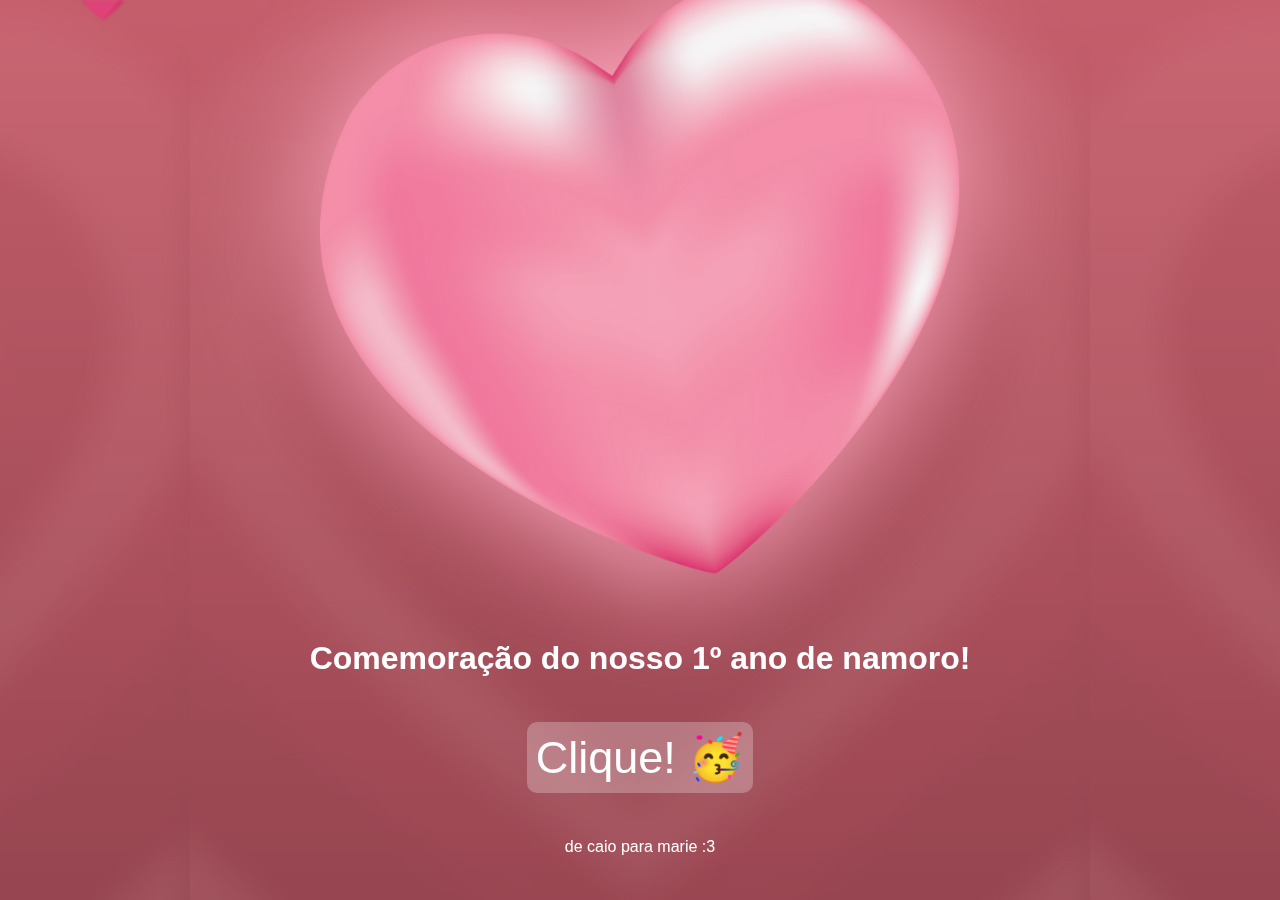
<file: index.html>
<!DOCTYPE html>
<html lang="en">

<head>
    <meta charset="UTF-8">
    <meta name="viewport" content="width=device-width, initial-scale=1.0">
    <title>Presente 💖</title>
    <link rel="shortcut icon" href="assets/fvicon.png" type="image/x-icon">
    <link rel="stylesheet" href="styles/style.css">
    <link rel="stylesheet" href="styles/animations.css">
    <link rel="stylesheet" href="styles/styles.css">
    <link rel="preconnect" href="https://fonts.googleapis.com">
    <link rel="preconnect" href="https://fonts.gstatic.com" crossorigin>
    <link href="https://fonts.googleapis.com/css2?family=Dongle&display=swap" rel="stylesheet">

    <style>
        body {

            height: 90vh;
            gap: 5vh;
            color: white;
            font-family: "Lobster", sans-serif;
            font-weight: 100;
            font-style: normal;

        }

        .flex {
            display: flex;
            align-items: center;
            justify-content: center;
            flex-direction: column;
        }

        button {
            transition: 0.1s;
            cursor: pointer;
            border-radius: 10px;
            color: white;
            border: none;
            background-color: rgba(255, 255, 255, 0.253);
            padding: 1vh;
            font-size: 5vh;
        }

        span {
            font-size: 40vw;
            text-shadow: 0 0 2vw #ffffff, 0 0 1vw #ffffff;
        }

        img {
            width: 50%;
            filter: drop-shadow(0 0 5vw #ffabc4);
        }

        h1 {
            width: 80%;
            text-align: center;
        }

        button:hover {
            transition: 0.3s;
            transform: scale(1.1);
        }

        button:active {
            background-color: rgba(255, 255, 255, 0.649);
        }
    </style>
</head>

<body class="flex">
    <!-- DIV PARA EMOJIS FUNCIONAREM SEMPRE -->
    <div id="emoji-container"></div>
    <!--  -->
    <img src="../assets/heart.png" alt="" id="batimento">
    <h1>Comemoração do nosso 1º ano de namoro!</h1>
    <a href="home/"><button title="Clique em mim!" id="click">Clique! 🥳</button></a>
    <p>de caio para marie :3</p>
    <script>
        function createEmoji() {
            const emoji = document.createElement('div');
            emoji.classList.add('emoji');
            emoji.innerText = '💗';

            const container = document.getElementById('emoji-container');
            container.appendChild(emoji);

            const size = Math.random() * 40 + 20;
            emoji.style.left = Math.random() * window.innerWidth + 'px';
            emoji.style.fontSize = size + 'px';
            emoji.style.animationDuration = Math.random() * 5 + 2 + 's';

            setTimeout(() => emoji.remove(), 10000);
        }
        setInterval(createEmoji, 300)
    </script>
</body>

</html>
</file>
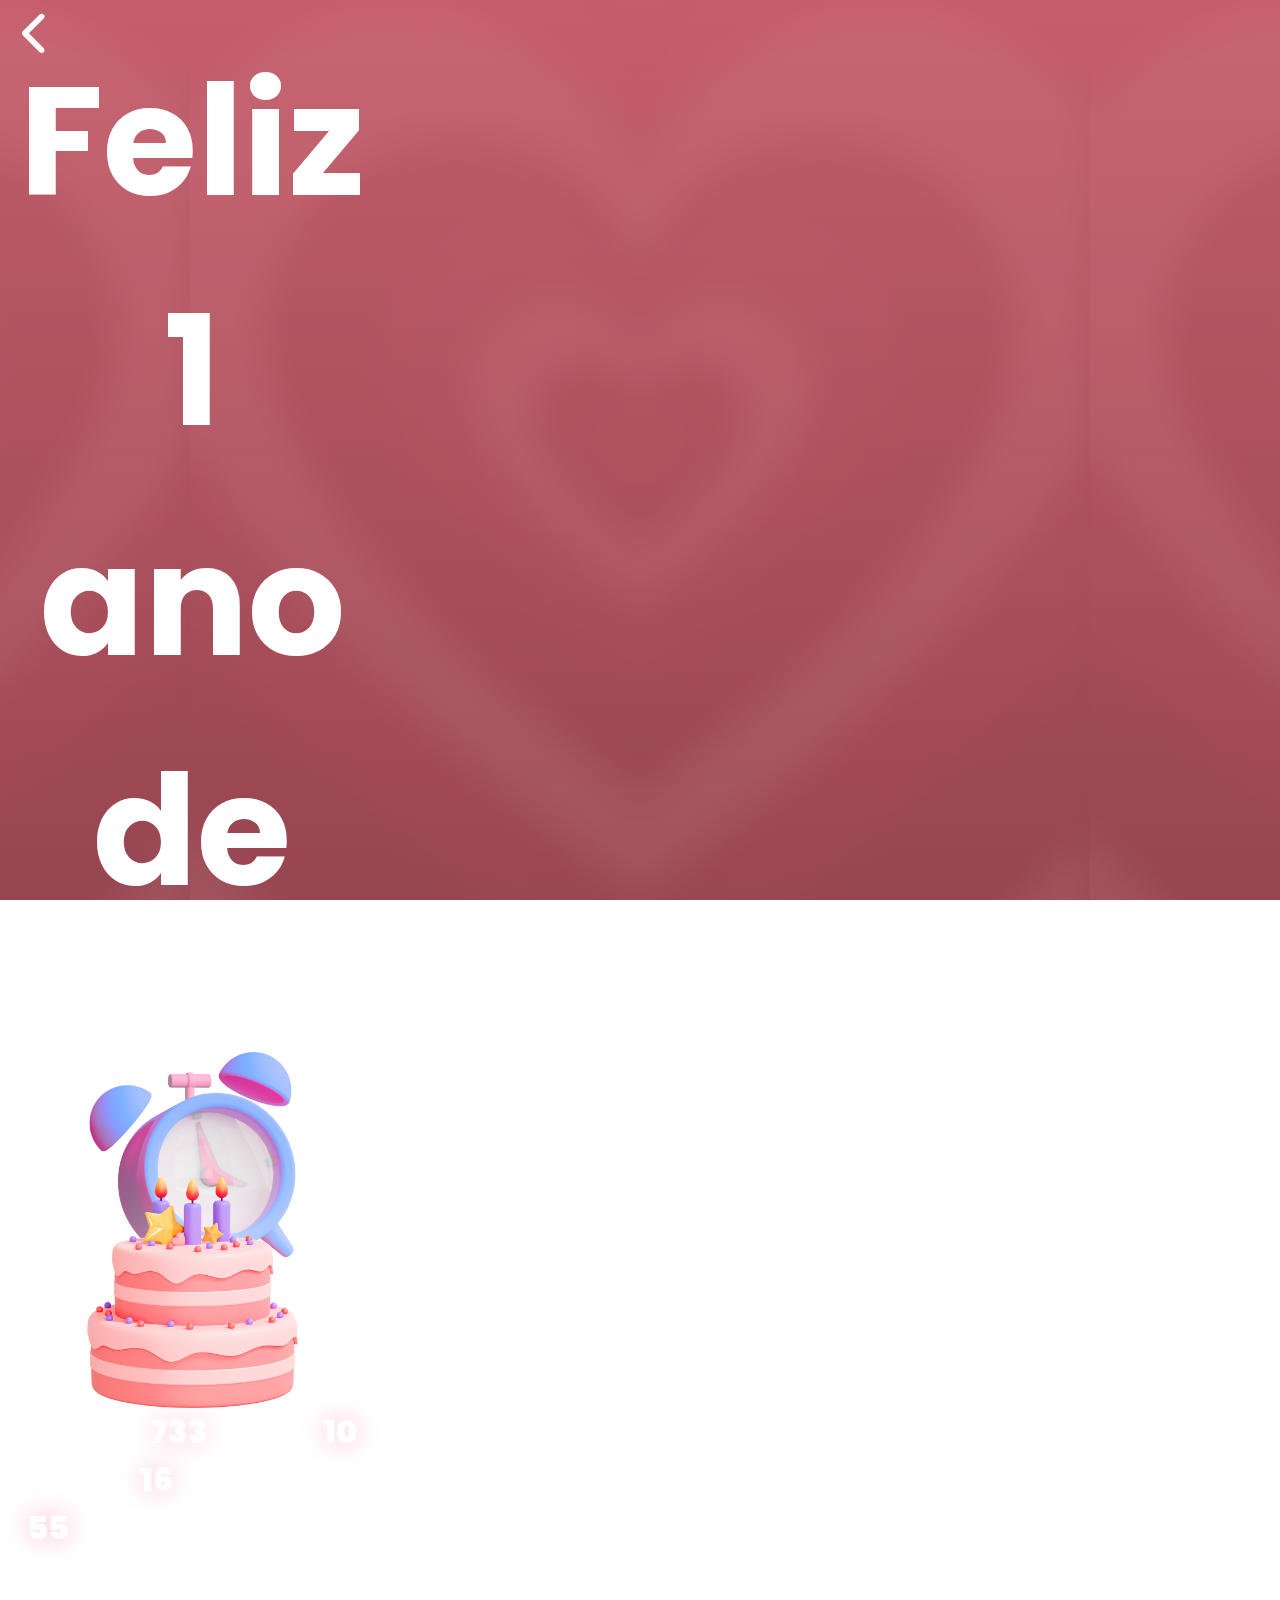
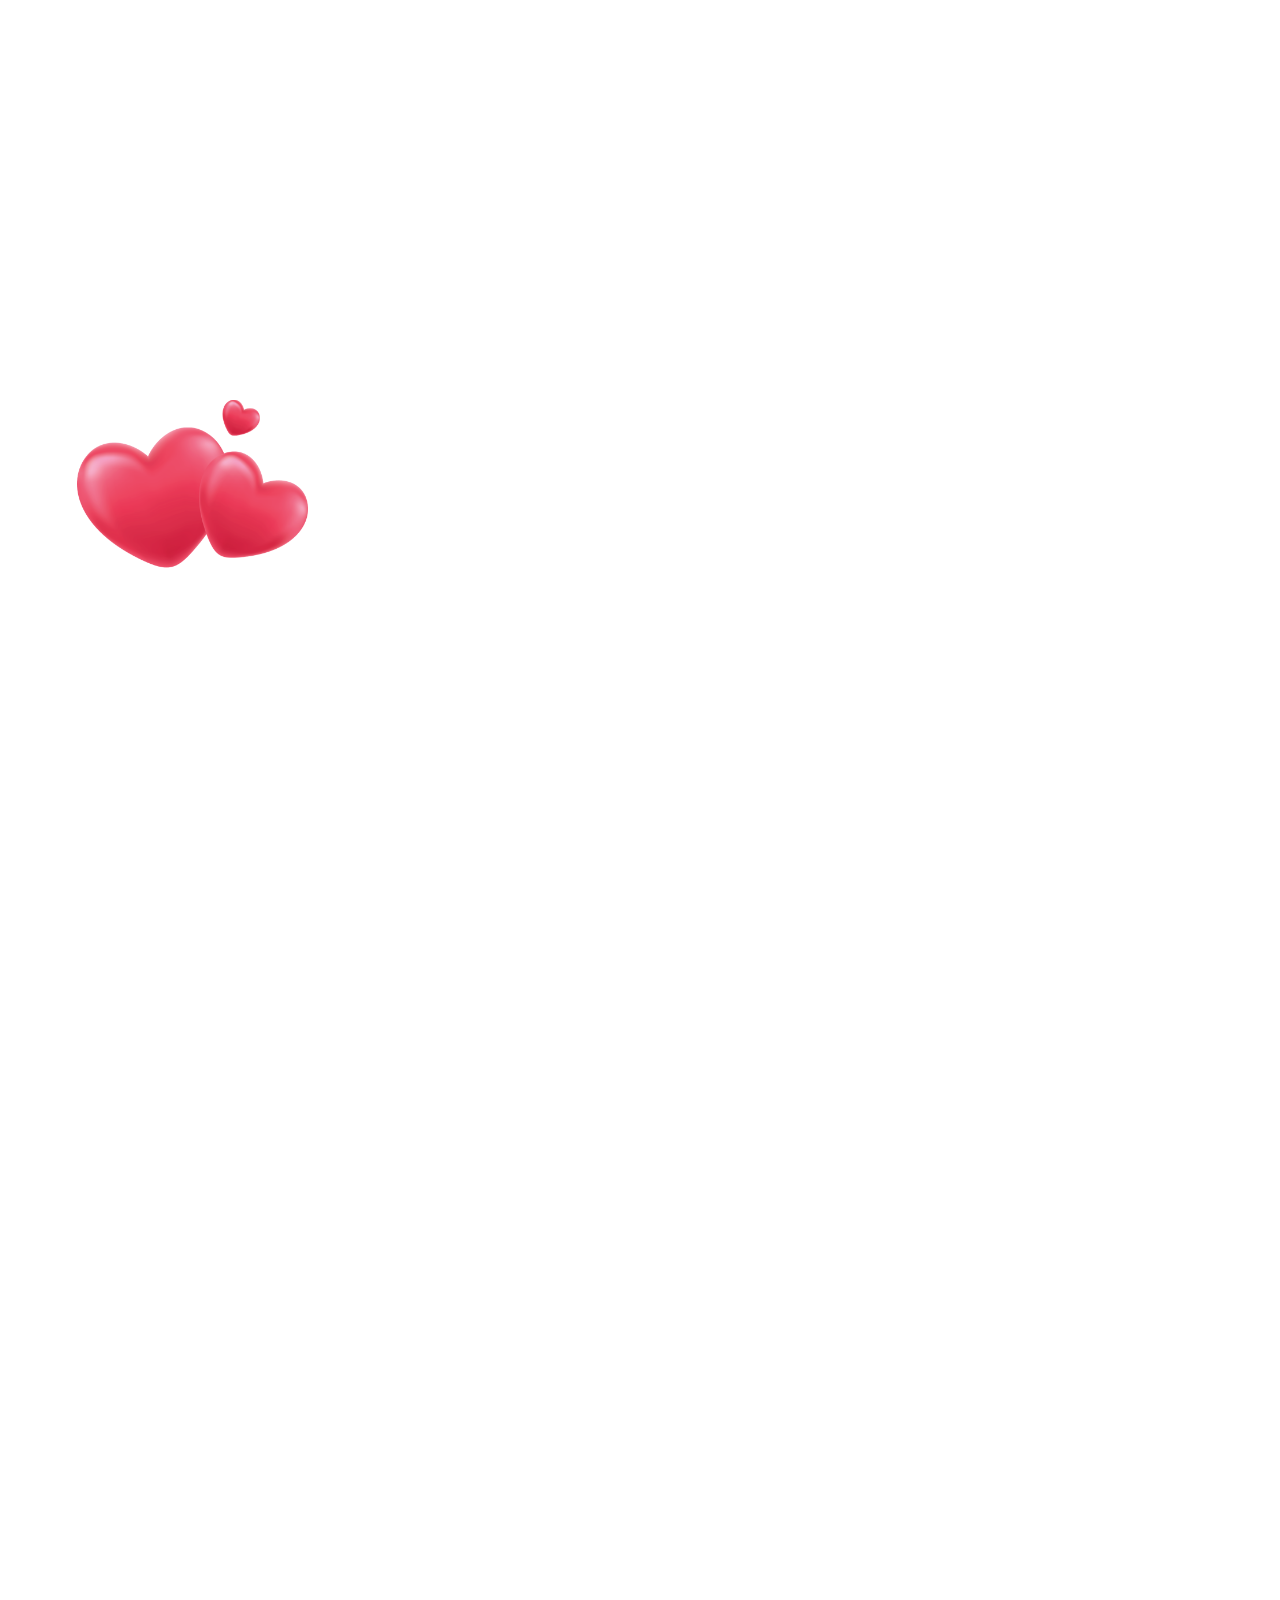
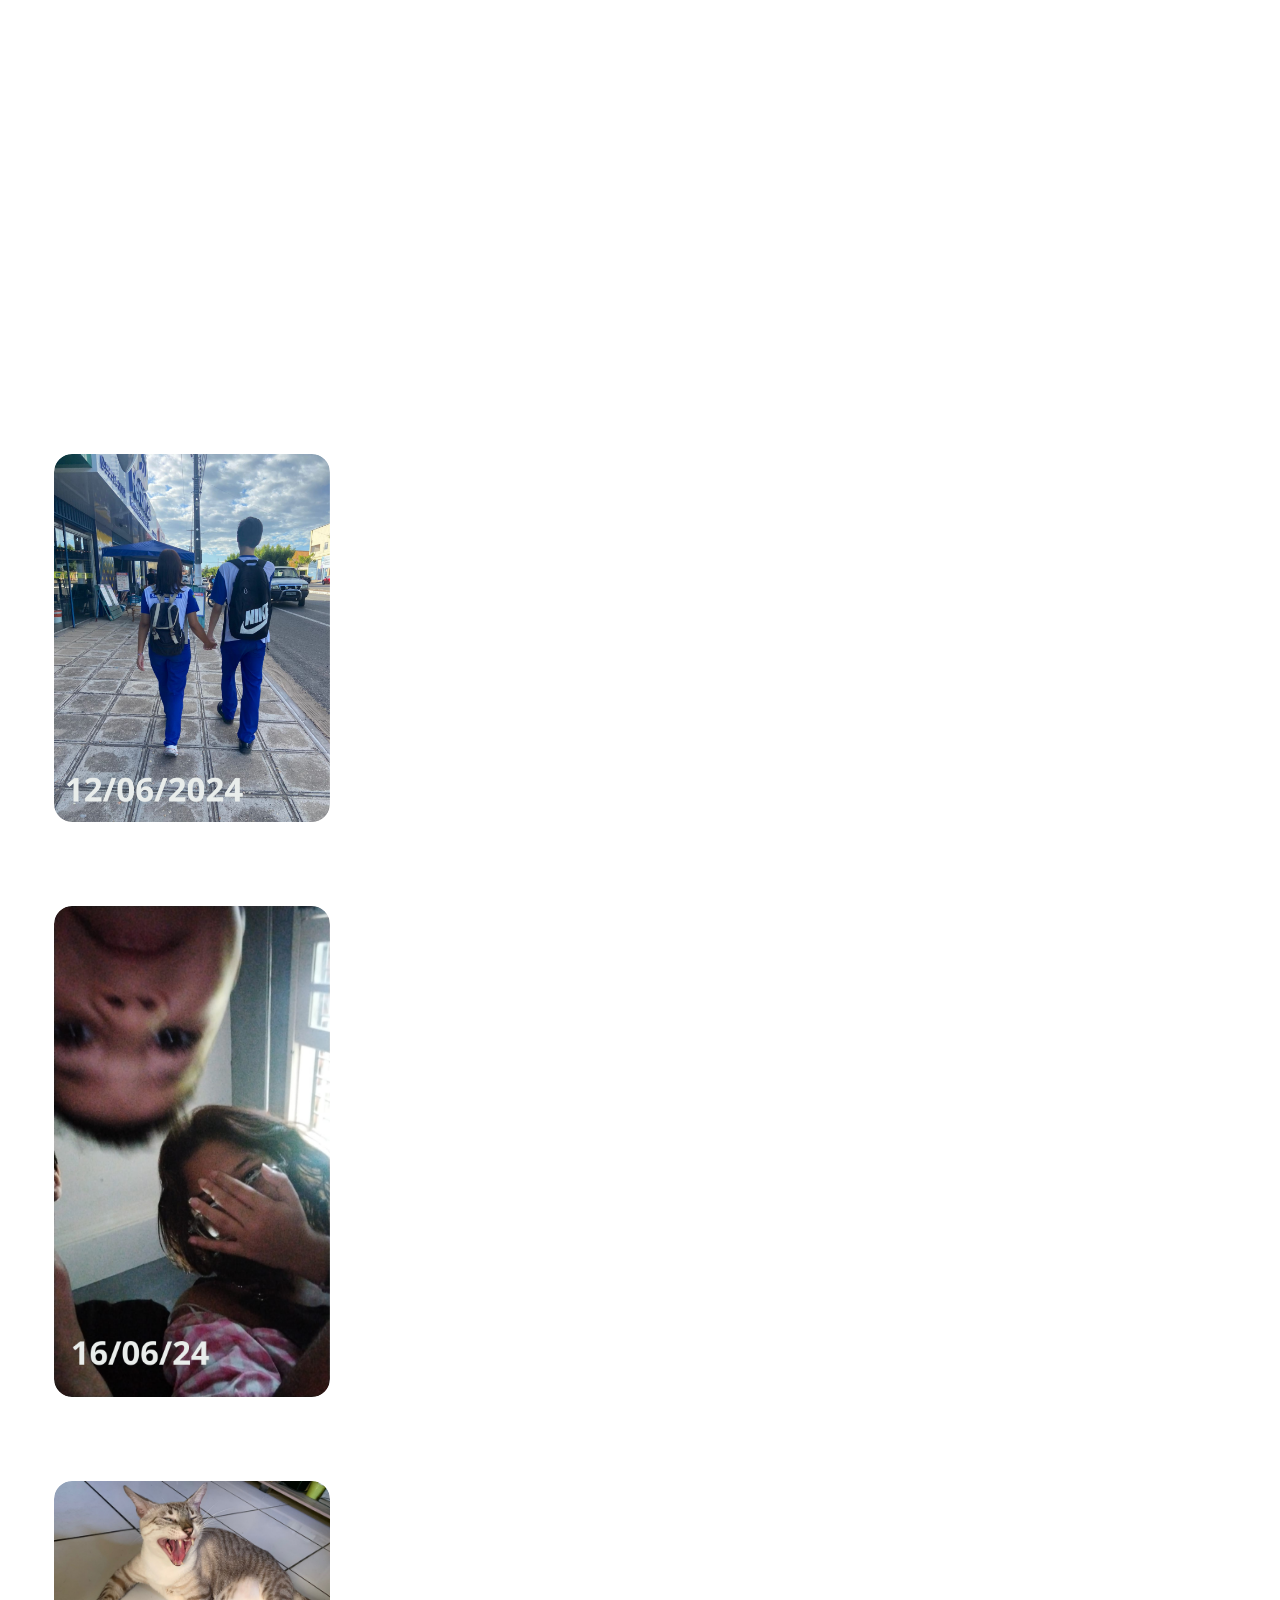
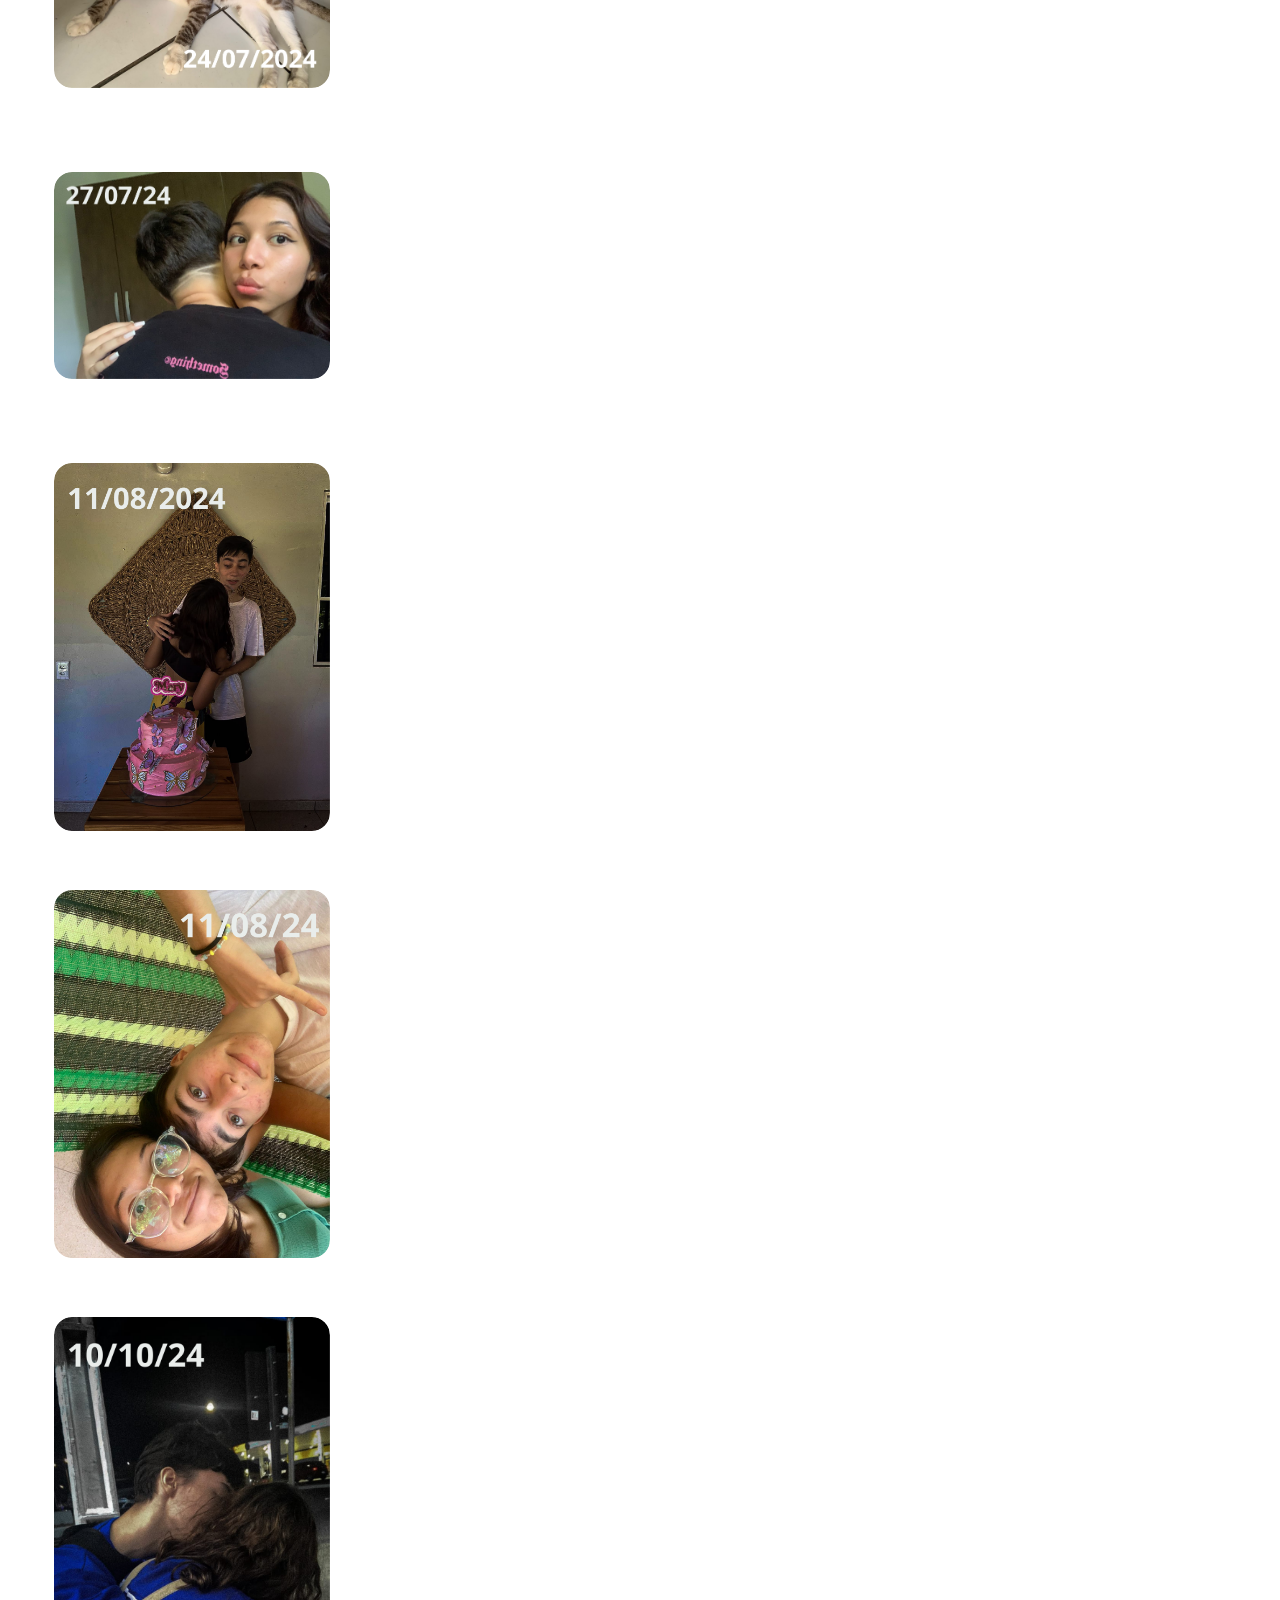
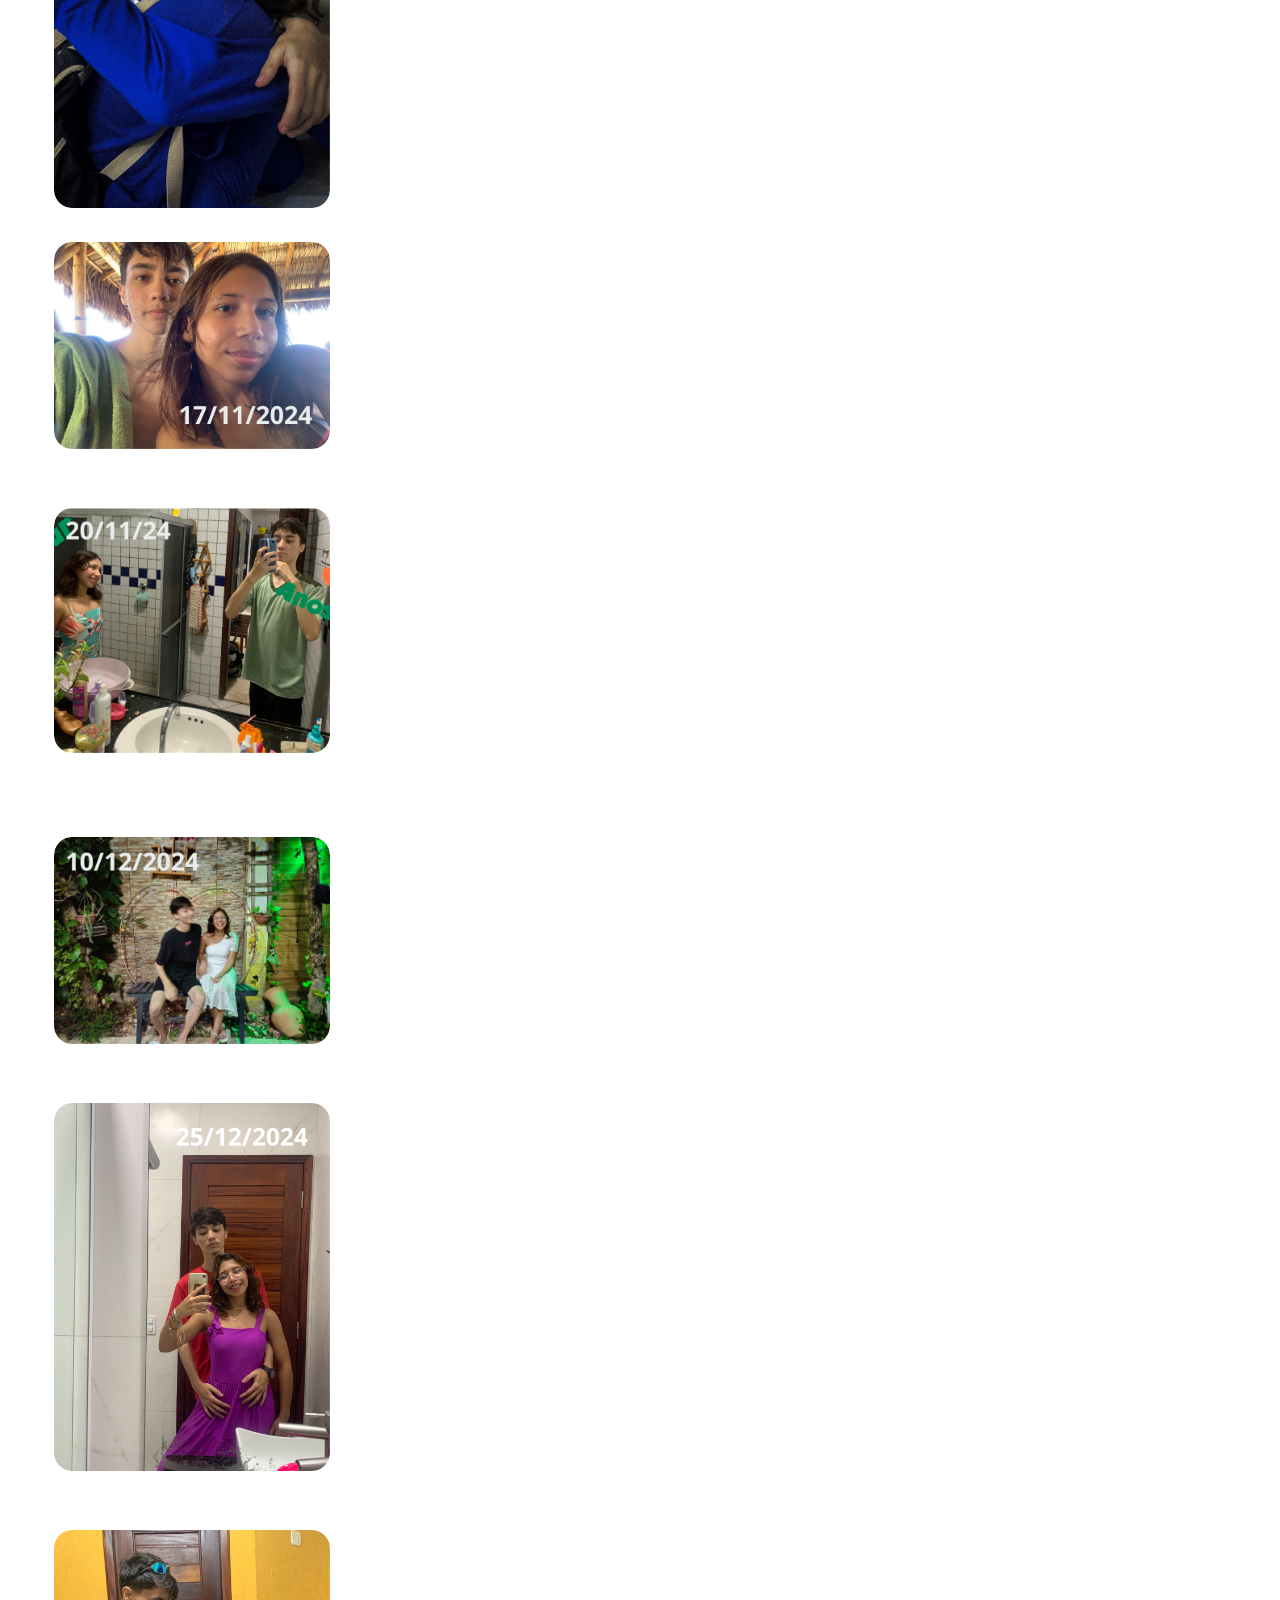
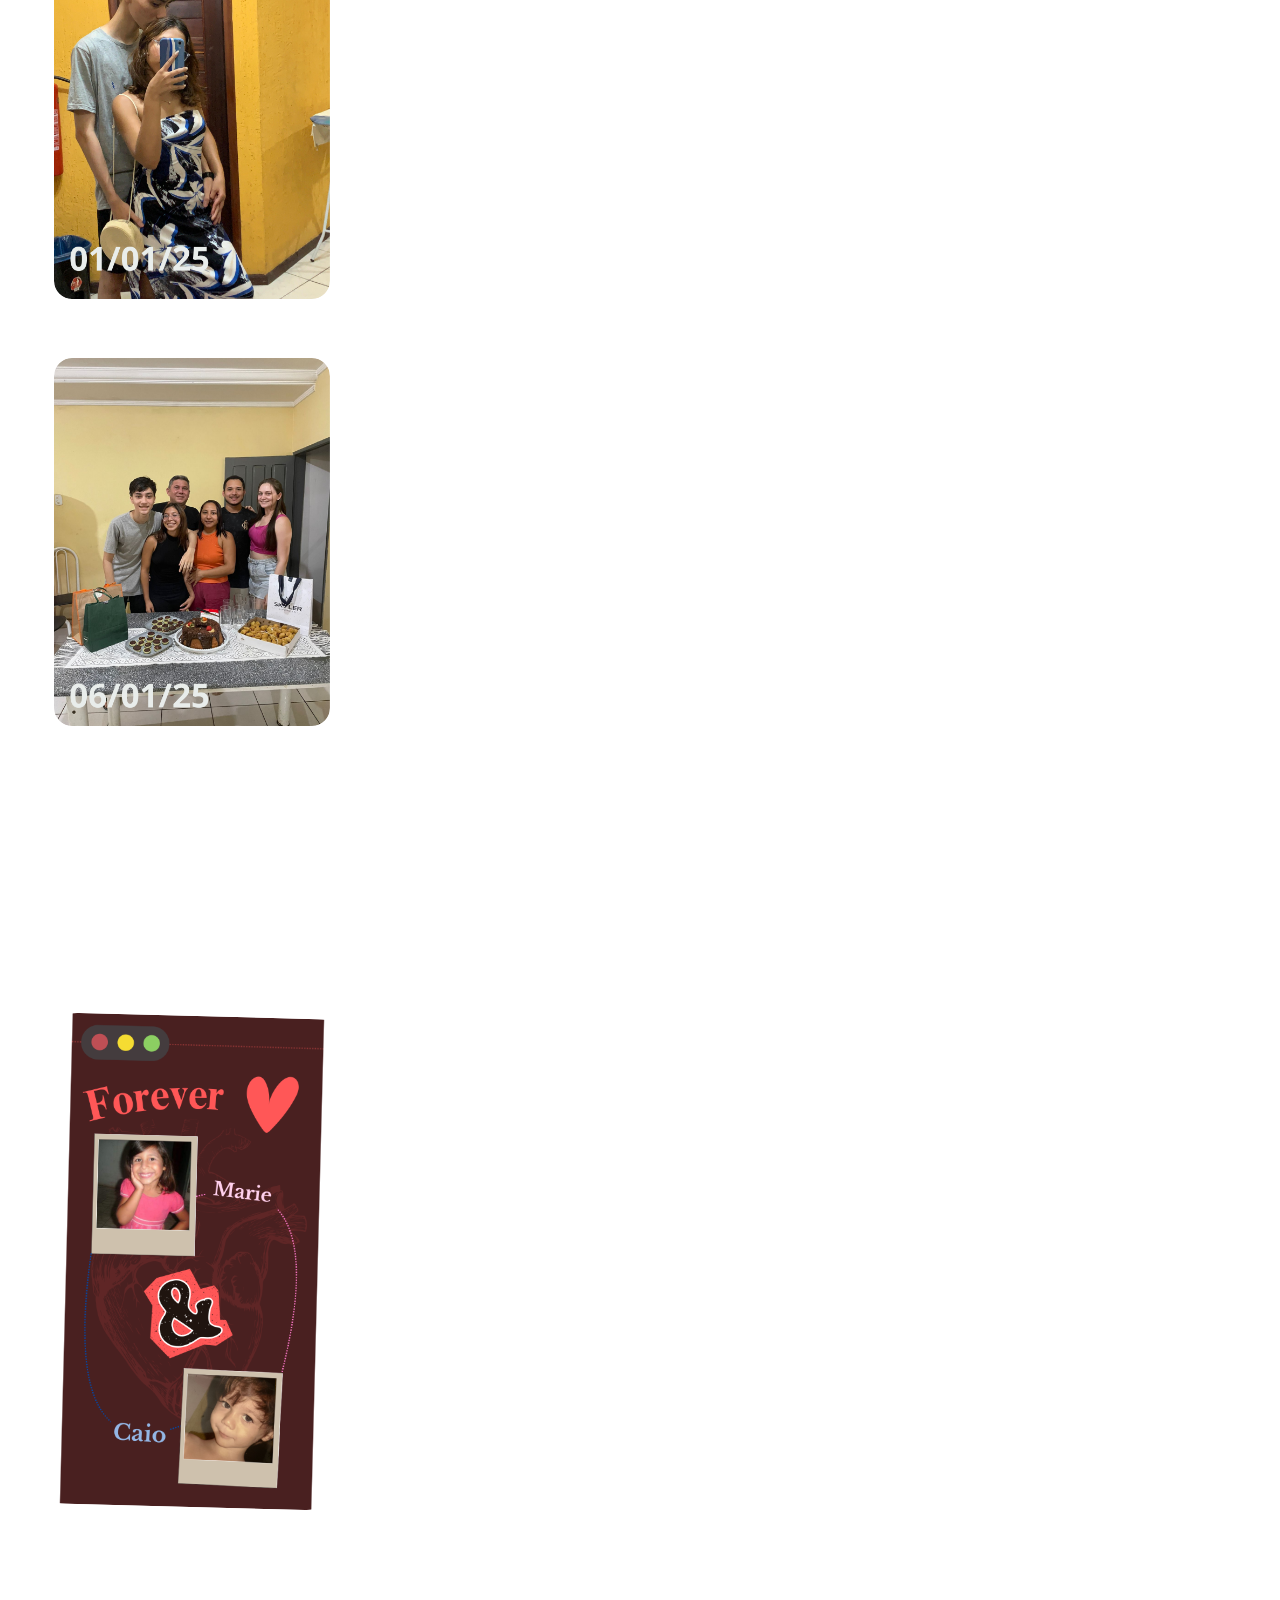
<file: home/index.html>
<!DOCTYPE html>
<html lang="en">

<head>
    <meta charset="UTF-8">
    <meta name="viewport" content="width=device-width, initial-scale=1.0">
    <title>Feliz 1 ano de namoro! 💖</title>
    <link rel="shortcut icon" href="../assets/fvicon.png" type="image/x-icon">
    <link rel="stylesheet" href="../styles/animations.css">
    <link rel="stylesheet" href="../styles/style.css">
    <link rel="stylesheet" href="../styles/styles.css">
    <!-- FONT -->
     <link rel="preconnect" href="https://fonts.googleapis.com">
<link rel="preconnect" href="https://fonts.gstatic.com" crossorigin>
<link href="https://fonts.googleapis.com/css2?family=Poppins:ital,wght@0,100;0,200;0,300;0,400;0,500;0,600;0,700;0,800;0,900;1,100;1,200;1,300;1,400;1,500;1,600;1,700;1,800;1,900&display=swap" rel="stylesheet">
    <!-- AWESOME -->
    <link rel="stylesheet" href="https://cdnjs.cloudflare.com/ajax/libs/font-awesome/6.7.2/css/all.min.css">
</head>

<body>
    <div class="container">
        <!-- DIV PARA EMOJIS FUNCIONAREM SEMPRE -->
        <div id="emoji-container"></div>
        <!--  -->
        <div class="page snap f-space-ev" data-emojis="💗,🥳,🎂,🎉">
            <a href="../index.html"><button style="position: absolute; left: 0; top: 0; margin-left: 1vw;"
                    class="button"><i class="	fas fa-chevron-left "></i></button></a>
            <h1 class="text-c typer" id="typer"></h1>
            <img src="../assets/cake.png" alt="" class="w-70" style="filter: drop-shadow(0 0 10vh #ffffff);">
        </div>
        <div class="page snap f-space-ev" data-emojis="⏳,💗,❤️‍🩹,🕑">
            <img src="/assets/clock.png" alt="" class="w-70">
            <h1 id="contador"></h1>
        </div>
        <div class="page snap f-space-ev" data-emojis="💞">
            <img src="/assets/heartache.png" alt="" class="w-70">
            <h1 class="text-j" style="font-weight: 400;">Só tenho a te agradecer por tudo de bom que nos aconteceu...</h1>
        </div>
        <div class="snap page f-center text-c" data-emojis="🧿,🥹,💗,🌹,📸" style="gap: 5vh">
            <h1 style="font-size: 13vw;">Agora um pouco da nossa história:</h1>
            <i class="fas fa-angle-double-down" style="font-size: 10vw;"></i>
        </div>
        <div class="snap mosaico">
            <section>

                <div class="">
                    <img src="/assets/mosaico/1206.png" alt="">
                    <p>Uma das nossas primeiras fotos juntos...</p>
                </div>
                
                <div class="">
                    <img src="/assets/mosaico/1606.png" alt="">
                    <p>Uma das primeiras fotos suas na minha casa...</p>
                </div>
                
                <div class="">
                    <img src="/assets/mosaico/2407.png" alt="">
                    <p>De quando a gente se viu de manhãzinha...</p>
                </div>
                
                <div class="">
                    <img src="/assets/mosaico/2707.png" alt="">
                    <p>Uma das nossas primeiras fotos postáveis juntos...</p>
                </div>
                
                <div class="">
                    <img src="/assets/mosaico/1108.png" alt="">
                    <p>Registro do dia do seu aniversário...</p>
                </div>
                
                <div class="">
                    <img src="/assets/mosaico/1108-1.png" alt="">
                    <p>Mais uma foto do dia...</p>
                </div>
                
                <div class="">
                    <img src="/assets/mosaico/1010.png" alt="">
                    <p></p>
                </div>
                
                <div class="">
                    <img src="/assets/mosaico/1711.png" alt="">
                    <p>Nossa primeira viagem juntos...</p>
                </div>
                
                <div class="">
                    <img src="/assets/mosaico/2011.png" alt="">
                    <p>Não podia deixar de incluir essa foto...</p>
                </div>
                
                <div class="">
                    <img src="/assets/mosaico/1012.png" alt="">
                    <p>Dia do meu aniversário...</p>
                </div>
                
                <div class="">
                    <img src="/assets/mosaico/2512.png" alt="">
                    <p>Nosso primeiro natal juntos...</p>
                </div>
                

                <div class="">
                    <img src="/assets/mosaico/010125.png" alt="">
                    <p>Nosso primeiro ano-novo juntos...</p>
                </div>
                
                <div class="">
                    <img src="/assets/mosaico/060125.png" alt="">
                    <p>Do aniversário do seu irmão...</p>
                </div>
            </section>
        </div>
        <div class="page snap f-center">
            <img src="/assets/forever.png" style="width: 100%; border-radius: 5vh; transform: rotate(1.5deg); " alt="">
        </div>
    </div>
    <script src="../script/script.js"></script>
</body>

</html>
</file>
<file: styles/style.css>
* {
    margin: 0;
}

html {
    scroll-snap-type: y mandatory;
}

.snap {
    scroll-snap-align: start;
}

body {
    height: 100vh;
    color: white;
    box-sizing: border-box;
    align-items: center;
    justify-content: center;
    
    font-family: 'Poppins', sans-serif;
}

/* Simula background-attachment: fixed para iOS */
body::before {
    content: '';
    position: fixed; /* Fixa o pseudo-elemento na viewport */
    top: 0;
    left: 0;
    right: 0;
    bottom: 0;
    background: linear-gradient(to bottom, #ff7d8ebe, #ff7d8e8e), url(../assets/background.png);
    background-position: center;
    background-size: 100vh; /* Mantém o tamanho original */
    z-index: -10; /* Garante que fique atrás do conteúdo */
}

.page {
    box-sizing: border-box;
    padding: 3vh;
    height: 100vh;

    div {

        background-color: rgba(255, 255, 255, 0.226);
        box-sizing: border-box;
        padding: 3vh;
        outline: 2px solid #ffffff; /* Contorno branco sólido com 2px de espessura */
        height: 100%;
        width: 100%;

    }
}

@media screen and (min-width:1000px) {
    .container {
        width: 30%;
    }
}

.mosaico {
    box-sizing: border-box;
    padding: 3vh;
    height: 100%;

    img {
        outline: 2px solid #ffffff; /* Contorno branco sólido com 2px de espessura */
        width: 100%;
        border-radius: 2vh;
    }

    section {
        
        border-radius: 3vh;
        display: flex;
        flex-direction: column;
        gap: 3vh;
        text-align: center;
        background-color: rgba(255, 255, 255, 0.226);
        box-sizing: border-box;
        padding: 3vh;
        outline: 2px solid #ffffff; /* Contorno branco sólido com 2px de espessura */
        height: 100%;
        width: 100%;

        div {
            text-align: start;
        }
    }
}
</file>
<file: styles/animations.css>
.emoji {
    position: absolute;
    top: -1vh;
    animation: fall linear infinite;
    opacity: 0.8;
    z-index: -1;
}

@keyframes fall {
    to {
        transform: translateY(100vh);
        opacity: 0;
    }
}

#batimento {
    animation: batimento 2s infinite;
    transform-origin: center;
    display: inline-block;
}

@keyframes batimento {
    0% {
        transform: scale(1);
    }

    14% {
        transform: scale(1.3);
    }

    28% {
        transform: scale(1);
    }

    42% {
        transform: scale(1.2);
    }

    70% {
        transform: scale(1);
    }

    100% {
        transform: scale(1);
    }
}

/* CSS PARA CHUVA DE EMOJIS */
#emoji-container {
    position: fixed;
    top: 0;
    left: 0;
    width: 100vw;
    height: 100vh;
    pointer-events: none;
    overflow: hidden;
    z-index: -1;
    filter: blur(1.5px);
    /* fica atrás de todo o conteúdo */
}

.emoji {
    position: absolute;
    top: -5vh;
    animation: fall linear infinite;
    opacity: 0.8;
    z-index: -1;
    pointer-events: none;
}

/* ANIMACAO PARA BOLO */
/* TYPERWRITER */
.typer{

    font-size: 12vw;
}
.typer::after {
  content: '|'; /* A barrinha */
  margin-left: 0;
  animation: piscar 0.7s infinite step-end;
  color: rgb(255, 255, 255); /* ou a cor que combinar com seu design */
  text-shadow: 0 0 2vh #ffffff;
}

@keyframes piscar {
  0%, 100% { opacity: 1; }
  50% { opacity: 0; }
}
/* ../styles/style.css ou ../styles/styles.css */

#mosaico-timeline-container {
  position: fixed; /* Mantém a barra fixa na tela durante o scroll */
  top: 0;
  left: 0;
  width: 100%;
  height: 3.5vh; /* Altura da barra de progresso */
  background-color: rgba(221, 221, 221, 0.438); /* Cor de fundo do contêiner (trilha) */
  z-index: 1000; /* Garante que fique por cima de outros elementos */
  display: none; /* Começa escondida, será mostrada via JS */
}

#mosaico-timeline-bar {
  height: 100%;
  width: 0%; /* Começa com largura 0% */
  background-color: #ffffff; /* Cor da barra de progresso (um rosa, por exemplo) */
  transition: width 0.1s linear; /* Transição suave ao atualizar a largura */
}
</file>
<file: styles/styles.css>
#contador {
    text-align: justify;
}

.f-center {
    display: flex;
    flex-direction: column;
    justify-content: center;
    align-items: center;
}

.f-space-ev {
    display: flex;
    flex-direction: column;
    justify-content: space-evenly;
    align-items: center;
}
.f-space-b{
    display: flex;
    flex-direction: column;
    justify-content: space-between;
    align-items: center;
}
.text-c {
    text-align: center;
}
.text-j{
    text-align: justify;
}
.text-s {
    text-align: start;
}

.w-70 {
    width: 70%;
}

.button {
    transition: 0.1s;
    cursor: pointer;
    border-radius: 10px;
    color: white;
    border: none;
    padding: 1vh;
    font-size: 5vh;
    background-color: transparent;
}
.numero{
    font-weight: 1000;
    color: rgb(255, 255, 255);
    text-shadow: 0 0 3vh rgb(255, 173, 200);
}
#contador{
    font-weight: 400;
    color: rgba(255, 255, 255, 0.658);
    
}
</file>
